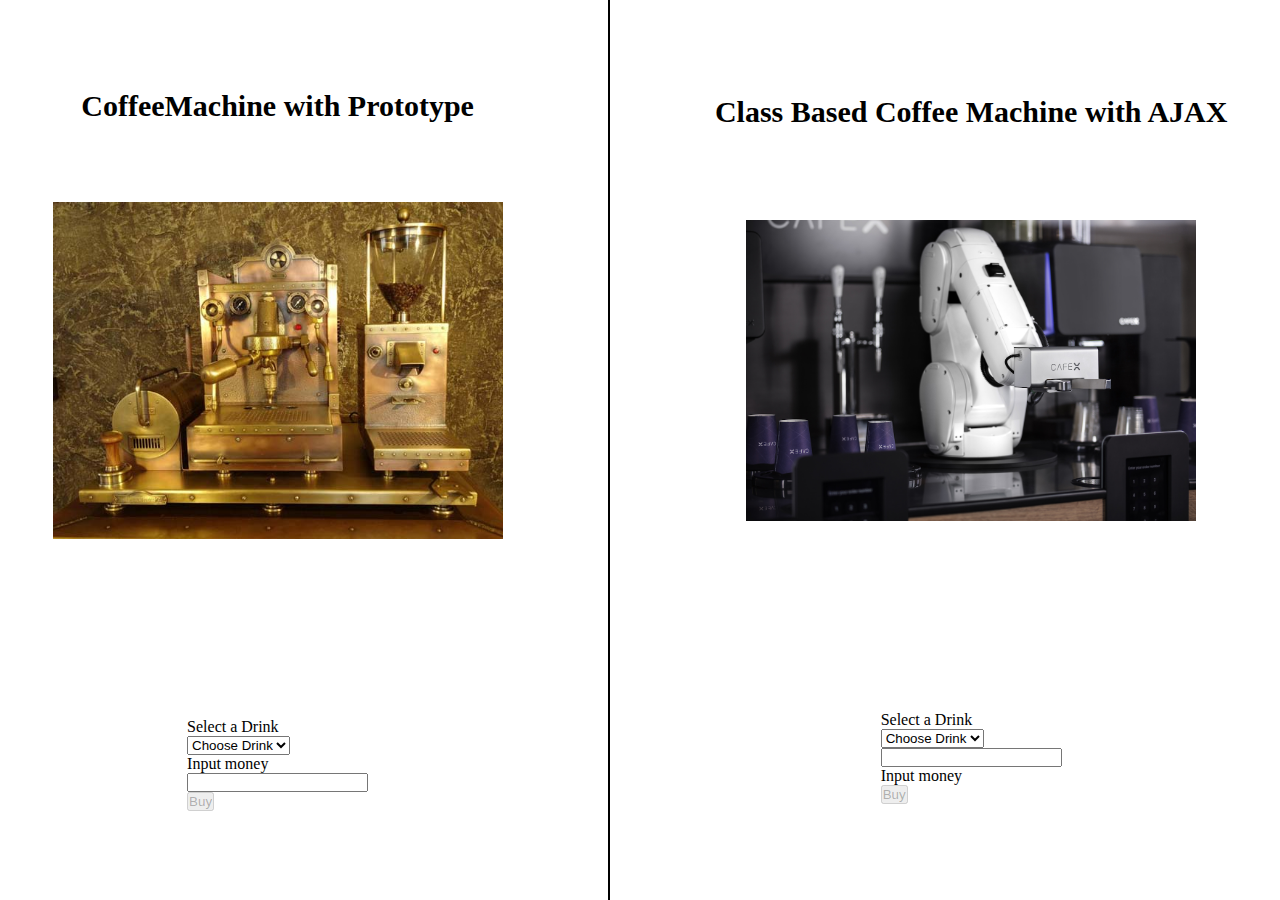
<file: Coffee Machine/index.html>
<!DOCTYPE html>
<html lang="en">
<head>
    <meta charset="UTF-8">
    <title>Function declaration, Functional Expressions, Destructuring</title>
    <link rel="stylesheet" href="css/style.css">
</head>
<body>
<div id="container">
    <div class="machine-container">
        <h2>CoffeeMachine with Prototype</h2>
        <img id="proto-img" alt="proto">
        <form id="proto-coffee">
            <label for="proto-coffee-types">
                Select a Drink
            </label><select name="" id="proto-coffee-types">
            <option disabled selected value> Choose Drink</option>
            <option value="espresso">Espresso</option>
            <option value="cappuccino">Cappuccino</option>
            <option value="frappuchino">Frappuchino</option>
            <option value="latte">Latte</option>
        </select>
            <label for="proto-coffee-fund">
                Input money
            </label><input id="proto-coffee-fund" type="number">
            <input id="proto-coffee-submit" type="submit" value="Buy" disabled>
        </form>
    </div>

    <div id="separator"></div>

    <div class="machine-container">
        <h2>Class Based Coffee Machine with AJAX</h2>
        <img id="class-img" alt="classCoffee">

        <form id="class-coffee">
            <label for="class-coffee-types">
                Select a Drink
            </label>
            <select name="" id="class-coffee-types">
                <option disabled selected value> Choose Drink</option>
                <option value="espresso">Espresso</option>
                <option value="cappuccino">Cappuccino</option>
                <option value="frappuchino">Frappuchino</option>
                <option value="latte">Latte</option>
            </select>
            <input id="class-coffee-fund" type="number">
            <label for="class-coffee-fund">
                Input money
            </label>
            <input id="class-coffee-submit" type="submit" value="Buy" disabled>
        </form>

    </div>
</div>

<script src="js/main.js"></script>
</body>
</html>
</file>
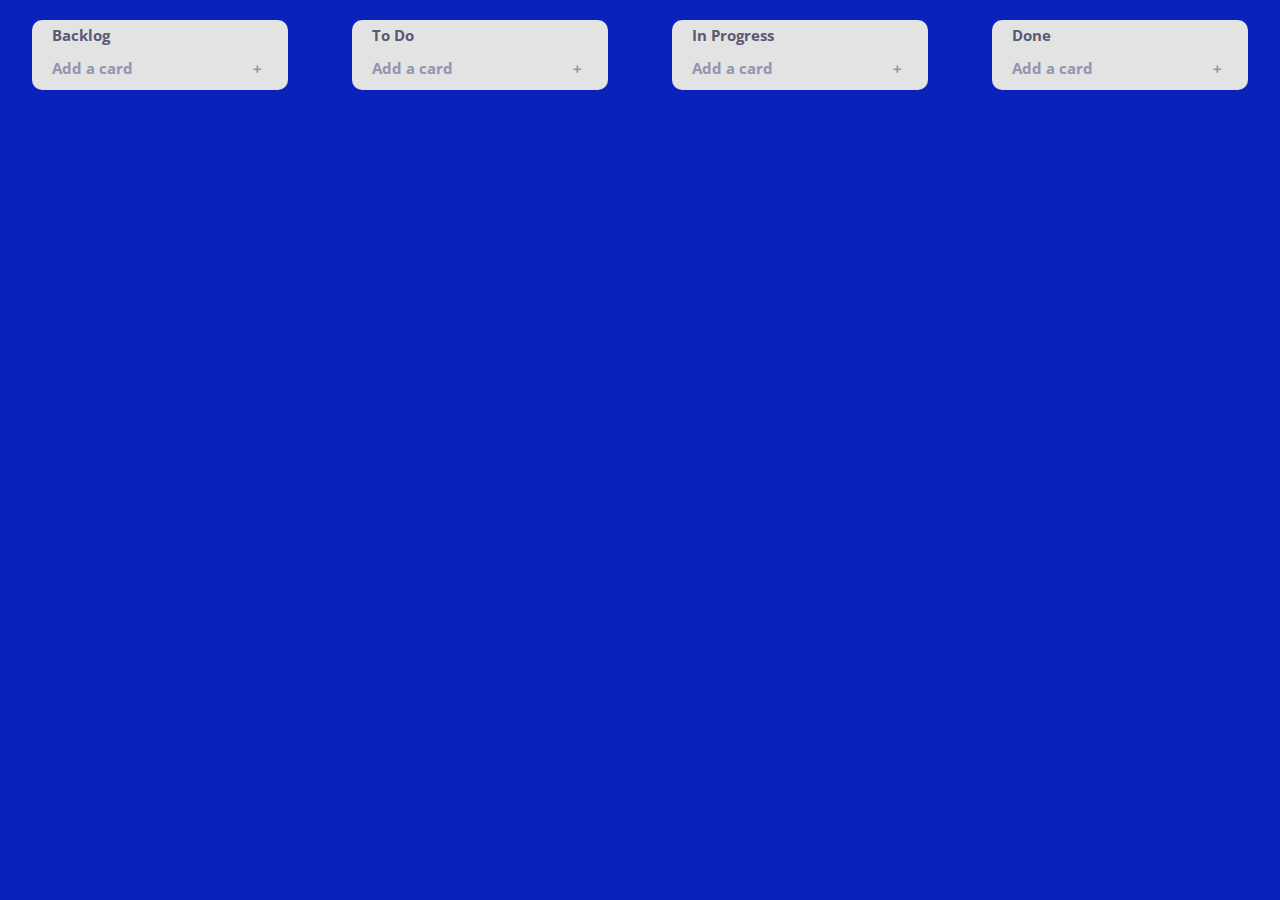
<file: trello/index.html>
<!doctype html>
<html lang="en">
<head>
    <meta charset="UTF-8">
    <meta name="viewport"
          content="width=device-width, user-scalable=no, initial-scale=1.0, maximum-scale=1.0, minimum-scale=1.0">
    <meta http-equiv="X-UA-Compatible" content="ie=edge">
    <link href="https://fonts.googleapis.com/css?family=Open+Sans&display=swap" rel="stylesheet">
    <link href="fontawesome-free-5.12.0-web/css/all.css" rel="stylesheet">
    <link rel="stylesheet" href="css/style.css">
    <link rel="stylesheet" href="css/media.css">
    <title>Document</title>
</head>
<body>
<div id="full-window">
    <div id="main-section">
        <div class="card" id="backlog" ondrop="drop(event)" ondragover="allowDrop(event)">
            <h2 class="card-header">Backlog</h2>
            <div class="add-card-btn">
                <p>Add a card</p>
                <p>+</p>
            </div>
        </div>
        <div class="card" id="todo" ondrop="drop(event)" ondragover="allowDrop(event)">
            <h2>To Do</h2>
            <div class="add-card-btn">
                <p>Add a card</p>
                <p>+</p>
            </div>
        </div>
        <div class="card" id="progress" ondrop="drop(event)" ondragover="allowDrop(event)">
            <h2>In Progress</h2>
            <div class="add-card-btn">
                <p>Add a card</p>
                <p>+</p>
            </div>
        </div>
        <div class="card" id="done" ondrop="drop(event)" ondragover="allowDrop(event)">
            <h2>Done</h2>
            <div class="add-card-btn">
                <p>Add a card</p>
                <p>+</p>
            </div>
        </div>
    </div>


    <div id="myModal" class="modal">

        <div class="modal-content">
            <span class="close">&times;</span>
            <form id="task-adder" action="">

                <div id="input-select" class="input-sections">
                    <label for="category">Category</label>
                    <select id="category" form="task-adder">
                        <option id="option-backlog" value="backlog">Backlog</option>
                        <option id="option-todo" value="todo">To Do</option>
                        <option id="option-progress" value="progress">In Progress</option>
                        <option id="option-done" value="done">Done</option>
                    </select>
                </div>



                <div class="input-sections">
                    <label for="color-picker">Label</label>
                    <input id="color-picker" type="color">
                </div>


                <div class="input-sections">
                    <label for="header-input">Header</label>
                    <input id="header-input" type="text" placeholder="Header">
                </div>


                <div class="input-sections">
                    <label for="description-input">Description</label>
                    <textarea id="description-input"></textarea>
                </div>


                <div class="input-sections">
                    <label for="date-input">Due Date:</label>
                    <input id="date-input" type="date">
                </div>


                <div id="submit-button">SAVE</div>
            </form>
        </div>

    </div>
</div>


<script src="js/main.js"></script>
</body>
</html>
</file>
<file: Coffee Machine/css/style.css>
*{
    margin: 0;
    padding: 0;
}
#container{
    display: flex;
    width: 100vw;
    height: 100vh;
    align-items: center;
    justify-content: space-around;
}

#separator{
    height: 100vh;
    border-right: 2px solid black;
}

.machine-container{
    display: flex;
    flex-direction: column;
    align-items: center;
    justify-content: space-around;
    height: 100%;
}

.machine-container>img{
    width: 450px;
}
.machine-container>h2{
    font-size: 30px;
    margin-bottom: -100px;
}

form{
    display: flex;
    flex-direction: column;
    align-items: flex-start;
    justify-content: space-around;

}
</file>
<file: trello/css/style.css>
*{
    margin: 0;
    padding: 0;
    font-size: 15px;
    font-family: 'Open Sans', sans-serif;

}
body{
    background-color: #0b21bc;
}

#main-section{
    display: flex;
    align-items: flex-start;
    justify-content: space-around;
}

.card{
    margin-top: 20px;
    width: 20vw;
    background-color: #e3e3e3;
    border-radius: 10px;
}

.card> h2{
    color: #5a5a74;
    margin: 5px 20px;
    cursor: pointer;
}

.add-card-btn{
    color: #9194b0;
    height: 25px;
    width: 90%;
    margin: 10px 10px;
    border-radius: 10px;
    display: flex;
    justify-content: space-between;
    align-items: center;
    font-weight: bold;
    cursor: pointer;
}
.add-card-btn:hover{
    background-color: #c6c6c6;
}

.add-card-btn>p{
    margin: 0 10px;
}

.task{
    cursor: pointer;
    font-weight: bold;
    overflow: auto;
    width: 90%;
    margin: 10px;
    background-color: white;
    border-radius: 10px;
}
.task-color{
    margin: 10px 10px;
    width: 30%;
    background-color: #7acc7a;
    height: 20px;
    border-radius: 10px;
}
.task p{
    margin: 10px;
    color: #525989;
}
.task-description{
    font-size: 12px;
    font-weight: lighter;
}
.task-time-container{
    display: flex;
}
.icon{
    margin: 10px;
    width: 5%;
    color: #808093;
}
.fa-clock{
    margin-right: 0;
}












.modal {
    display: none;
    position: fixed;
    z-index: 1;
    padding-top: 100px;
    left: 0;
    top: 0;
    width: 100%;
    height: 100%;
    overflow: auto;
    background-color: rgb(0,0,0);
    background-color: rgba(0,0,0,0.4);
}

.modal-content {
    background-color: #fefefe;
    margin: auto;
    padding: 20px;
    border: 1px solid #888;
    border-radius: 10px;
    width: 30%;
}

.close {
    color: #aaaaaa;
    float: right;
    font-size: 28px;
    font-weight: bold;
}

.close:hover,
.close:focus {
    color: #000;
    text-decoration: none;
    cursor: pointer;
}
.modal-content>form{
    width: 80%;
    margin: 0 auto;
    display: flex;
    flex-wrap: wrap;
    flex-direction: column;
}
.input-sections{
    display: flex;
    align-items: center;
    justify-content: space-between;
    margin: 20px 0;
}
.input-sections>input,
.input-sections>textarea{
    width: 50%;
}

#submit-button{
    border-radius: 10px;
    width: 50%;
    height: 50px;
    background-color: #34fa34;
    border: none;
    margin: 50px auto 0 auto;
    font-size: 17px;
    color: white;
    font-weight: bold;
    display: flex;
    align-items: center;
    justify-content: center;
    cursor: pointer;
}
</file>
<file: trello/css/media.css>
@media only screen and (max-width: 980px) {
    .modal-content {
        width: 50%;
    }
    *{
        font-size: 13px;
    }
}
@media only screen and (max-width: 700px) {
    *{
        font-size: 10px;
    }
    .modal-content {
        width: 70%;
    }
    .input-sections{
        margin: 10px 0;
    }
    .close {
        font-size: 20px;
    }
    #submit-button {
        height: 30px;
        margin: 10px auto 0 auto;
        font-size: 10px;
    }
    .task{
        width: 80%;
    }
    .card {
        margin-top: 10px;
        width: 23vw;
    }
}
@media only screen and (max-width: 490px) {
   *{
       font-size: 15px;
   }
    #main-section {
        align-items: center;
        flex-direction: column;
    }
    .card {
        width: 90vw;
    }
    .task{
        width: 90%;
        margin: 10px auto;
    }
}
</file>
